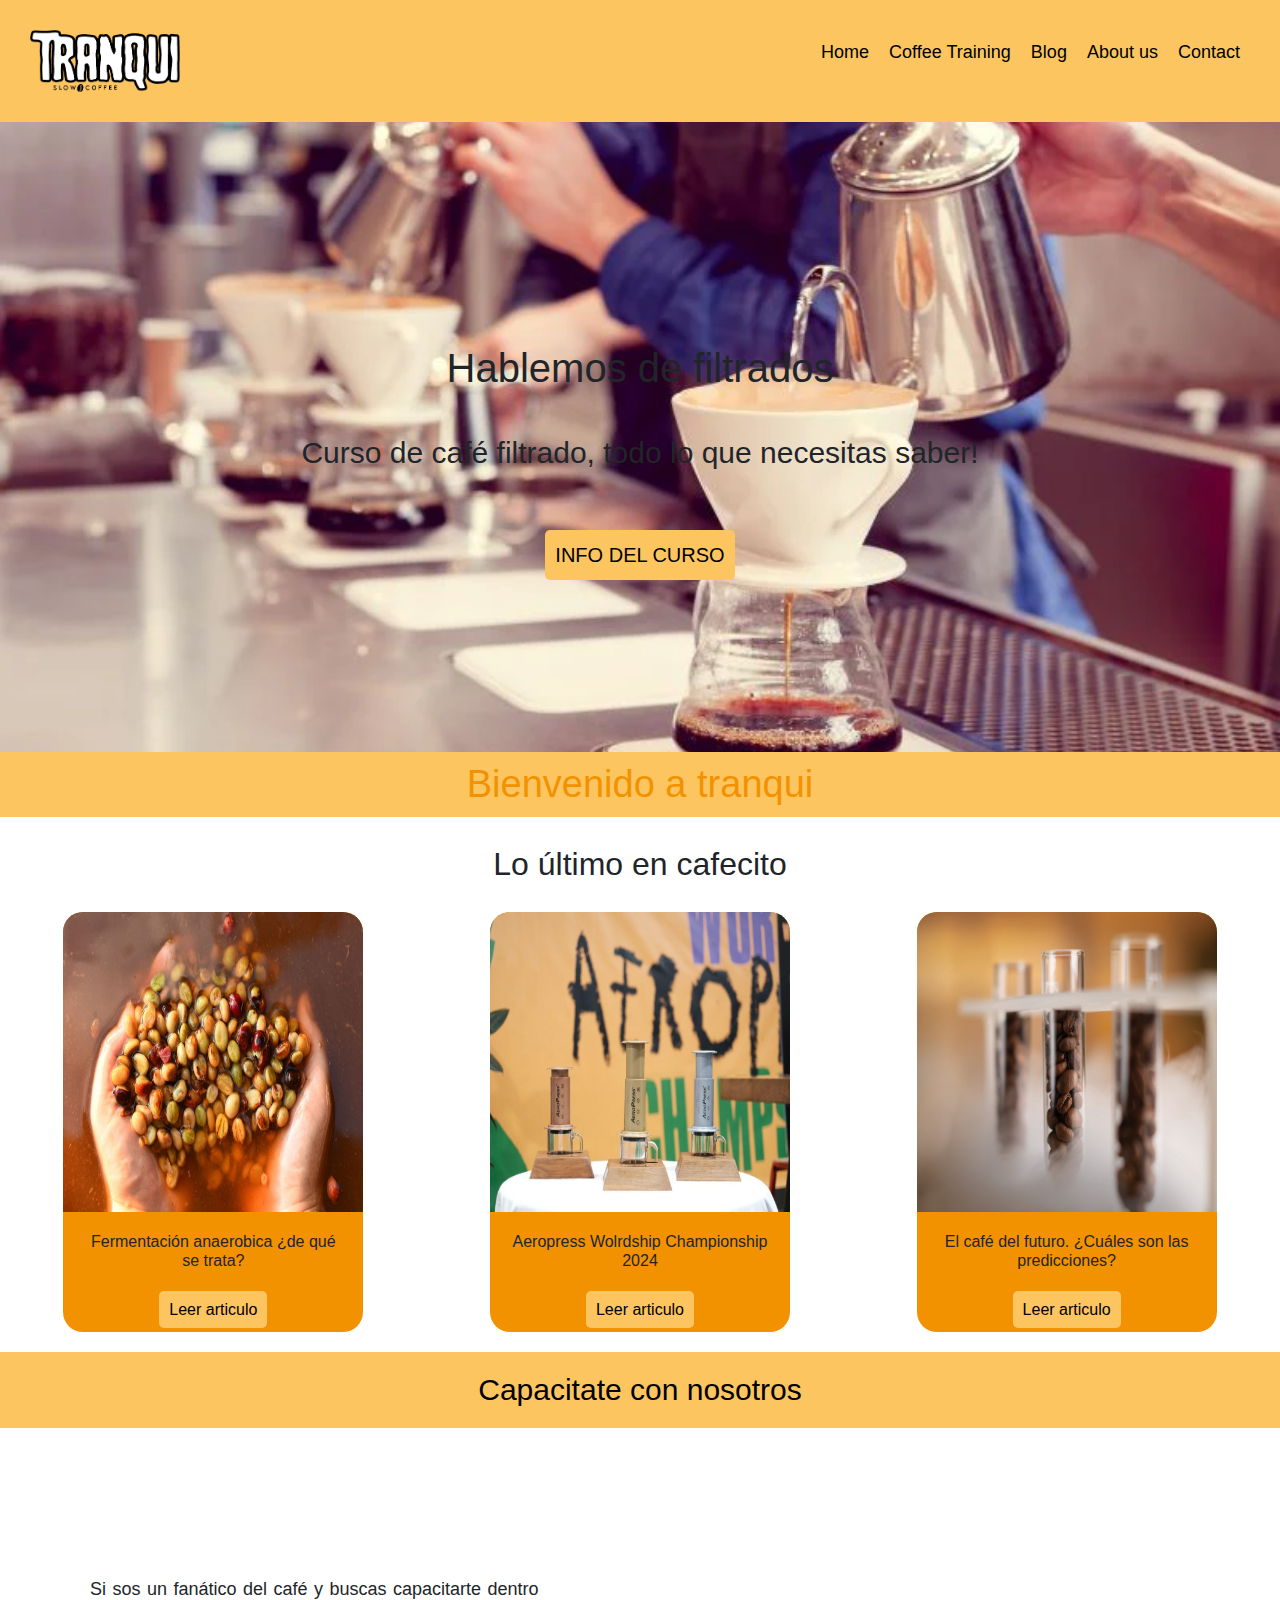
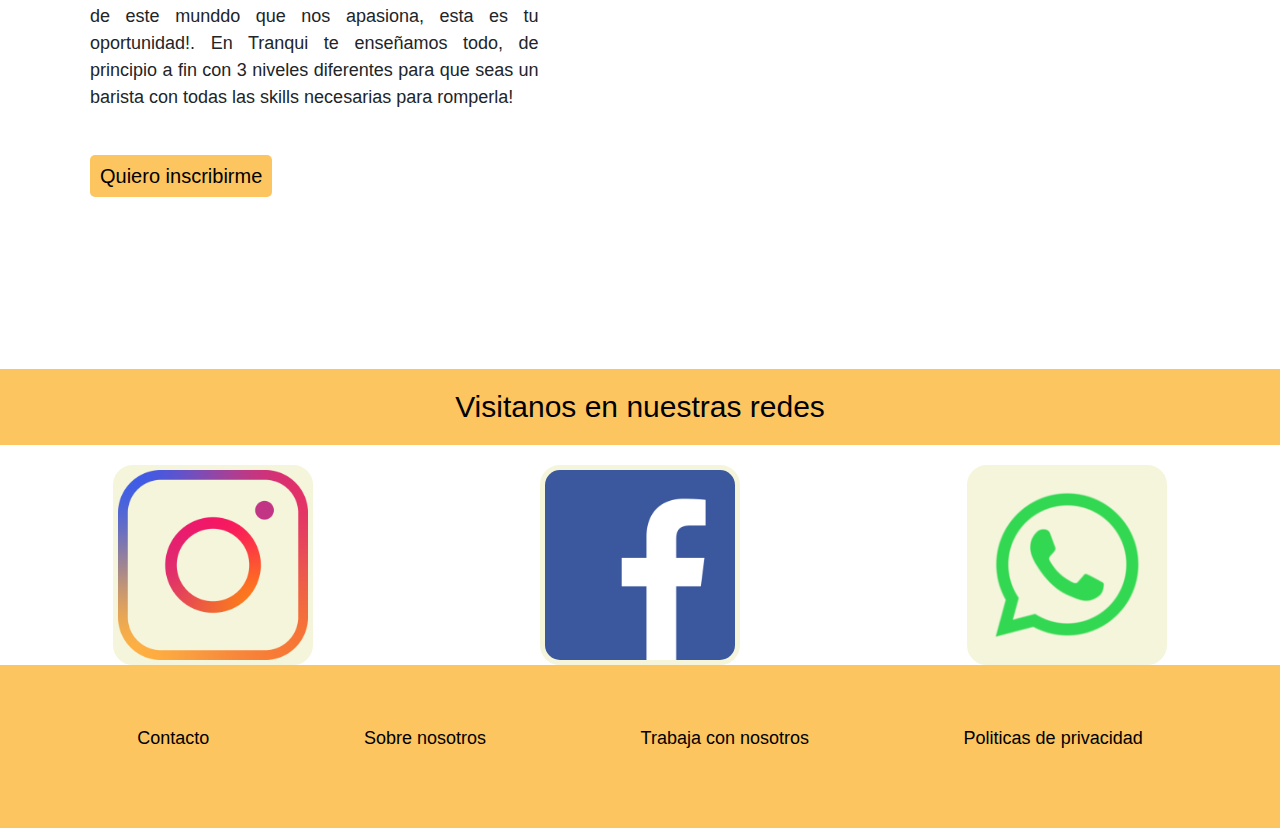
<file: index.html>
<!DOCTYPE html>
<html lang="en">
<head>
    <meta charset="UTF-8">
    <meta http-equiv="X-UA-Compatible" content="IE=edge">
    <meta name="viewport" content="width=device-width, initial-scale=1.0">
    <!--BOOTSTRAP-->
    <link href="https://cdn.jsdelivr.net/npm/bootstrap@5.3.3/dist/css/bootstrap.min.css" rel="stylesheet" integrity="sha384-QWTKZyjpPEjISv5WaRU9OFeRpok6YctnYmDr5pNlyT2bRjXh0JMhjY6hW+ALEwIH" crossorigin="anonymous">

    <title>Tranqui slowcoffee</title>
    <!--CSS-->
    <link rel="stylesheet" href="./css/estilo.css"
</head>
<body>
    <!--javascript-->
    <script src="https://cdn.jsdelivr.net/npm/bootstrap@5.3.3/dist/js/bootstrap.bundle.min.js" integrity="sha384-YvpcrYf0tY3lHB60NNkmXc5s9fDVZLESaAA55NDzOxhy9GkcIdslK1eN7N6jIeHz" crossorigin="anonymous"></script>    
    <header>
        <a href="">
            <img class="Logo" src="./img/LOGO PNG.png" alt="Logo de tranqui">
        </a>
        <nav>
            <!--Enlaces relativos-->
            <ul>
                <li><a href="../index.html">Home</a></li>
                <li><a href="./pages/training.html">Coffee Training</a></li>
                <li><a href="./pages/blog.html">Blog</a></li>
                <li><a href="./pages/aboutus.html">About us</a></li>
                <li><a href="./pages/contact.html">Contact</a></li>
            </ul>
        </nav>    
    </header>
    <main>
        <section class="hero">
            <h2>Hablemos de filtrados</h2>
            <p>Curso de café filtrado, todo lo que necesitas saber!</p>
            <a href="" class="boton">INFO DEL CURSO</a>
        </section>
<!-- Titulo de la pag-->
        <div>
            <h1>Bienvenido a tranqui</h1>
        </div>

        <!--Seccion para armar FLEX-->
        <section class="blog">
                <h2>Lo último en cafecito</h2>
            <div class=blog-flex>
                <div>
                    <img src="./img/fermentacion.jpg" alt="granos de fermentacion anaerobica">
                    <h3>Fermentación anaerobica ¿de qué se trata?</h3>
                    <a href="">Leer articulo</a>
                </div>
                <div>
                    <img src="./img/aeropress2024.jpg" alt="granos de fermentacion anaerobica">
                    <h3>Aeropress Wolrdship Championship 2024</h3>
                    <a href="">Leer articulo</a>
                </div>
                <div>
                    <img src="./img/freezzecoffee.jpg" alt="granos de fermentacion anaerobica">
                    <h3>El café del futuro. ¿Cuáles son las predicciones?</h3>
                    <a href="">Leer articulo</a>
                </div>
            </div>
        </section>
        <section class="training">
        <h2>Capacitate con nosotros</h2> 
        <div class="training-flex">
            <div>
                <p>Si sos un fanático del café y buscas capacitarte dentro de este munddo que nos apasiona, esta es tu oportunidad!. En Tranqui te enseñamos todo, de principio a fin con 3 niveles diferentes para que seas un barista con todas las skills necesarias para romperla!</p>
                <a href="">Quiero inscribirme</a>
            </div>
            <iframe width="695" height="391" src="https://www.youtube.com/embed/5TUUpQRZGjI" title="Latte Art for Beginners - Technique You Need to Master" frameborder="0" allow="accelerometer; autoplay; clipboard-write; encrypted-media; gyroscope; picture-in-picture; web-share" referrerpolicy="strict-origin-when-cross-origin" allowfullscreen>

            </iframe>
            </div>     
        </div>
        </section>
        <section class="contact">
            <div>
                <h2>Visitanos en nuestras redes</h2>
            </div>
            <div class="contact-flex">
                <img class="redes" src="./img/icon-instagram.webp" alt="logo instagram">
                <img class="redes" src="./img/logo-fb.png" alt="logo facebook">
                <img class="redes" src="./img/wpp-png.webp" alt="logo wpp"> 
            </div>
        </section>
    </main>

<!-------------PIE DE PAGINA----------->
    <footer >
        <ul>
                <li>Contacto</li>
                <li>Sobre nosotros</li>
                <li>Trabaja con nosotros</li>
                <li>Politicas de privacidad</li>
        </ul>
        
    </footer>
<!--JAVASCRIPT-->
    <script src="https://cdn.jsdelivr.net/npm/bootstrap@5.3.3/dist/js/bootstrap.bundle.min.js" integrity="sha384-YvpcrYf0tY3lHB60NNkmXc5s9fDVZLESaAA55NDzOxhy9GkcIdslK1eN7N6jIeHz" crossorigin="anonymous"></script>

</body>
</html>
</file>
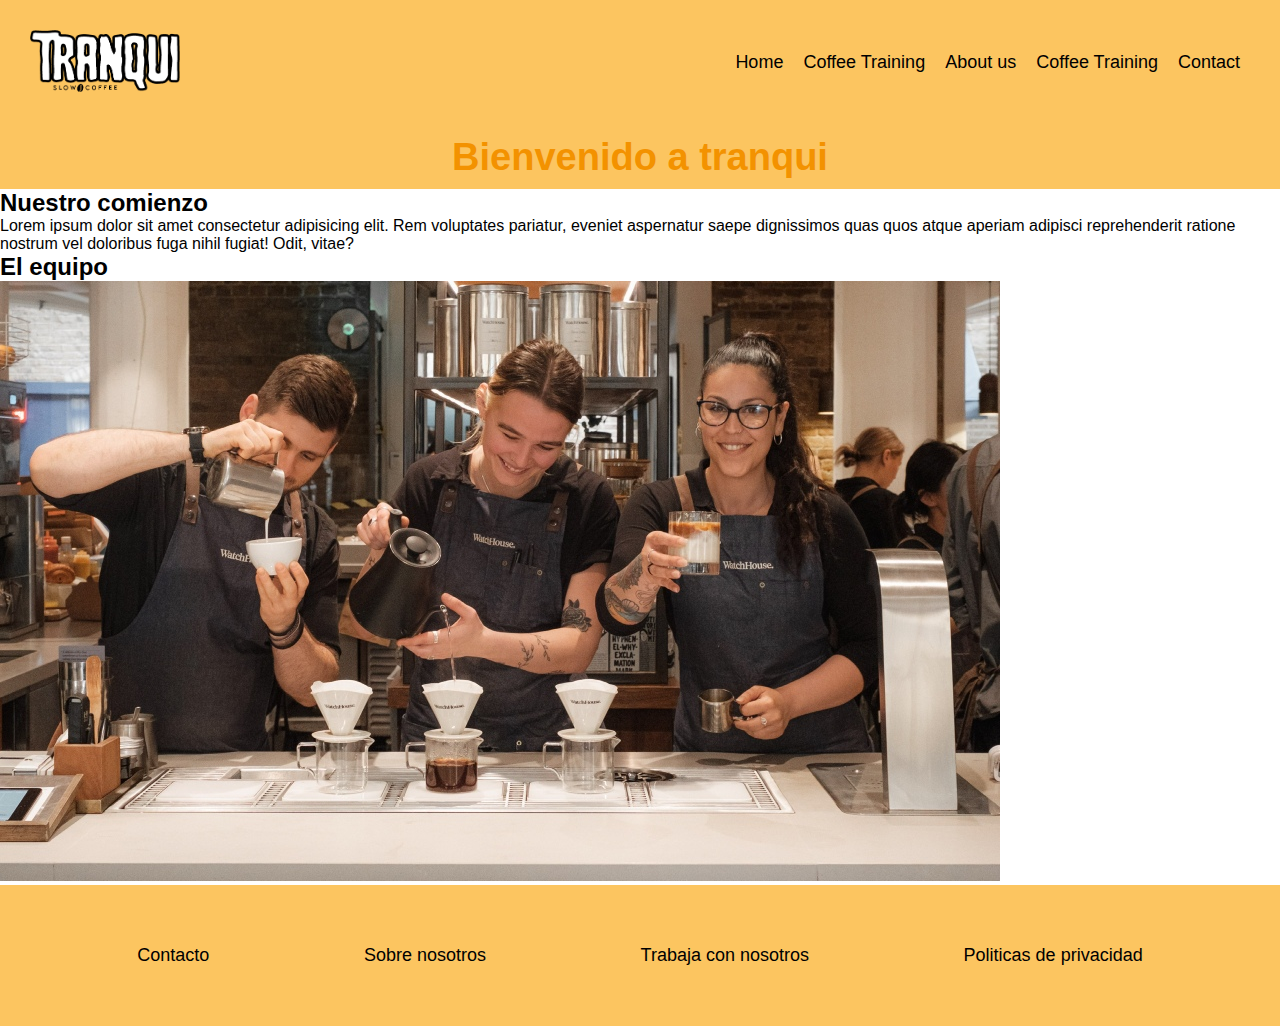
<file: pages/aboutus.html>
<!DOCTYPE html>
<html lang="en">
<head>
    <meta charset="UTF-8">
    <meta http-equiv="X-UA-Compatible" content="IE=edge">
    <meta name="viewport" content="width=device-width, initial-scale=1.0">
    <title>Tranqui slowcoffee</title>
    <!--CSS-->
    <link rel="stylesheet" href="../css/estilo.css"
</head>
<body>
    <header>
        <a href="">
            <img class="Logo" src="../img/LOGO PNG.png" alt="Logo de tranqui">
        </a>
        <nav>
            <ul>
                <li><a href="../index.html">Home</a></li>
                <li><a href="./pages/training.html">Coffee Training</a></li>
                <li><a href="aboutus.html">About us</a></li>
                <li><a href="training.html">Coffee Training</a></li>
                <li><a href="contact.html">Contact</a></li>
            </ul>
        </nav>    
    </header>
    <main>
        <h1>Bienvenido a tranqui</h1>

        <section>
            <h2>Nuestro comienzo</h2>
            <p>Lorem ipsum dolor sit amet consectetur adipisicing elit. Rem voluptates pariatur, eveniet aspernatur saepe dignissimos quas quos atque aperiam adipisci reprehenderit ratione nostrum vel doloribus fuga nihil fugiat! Odit, vitae?</p>
            <!--titulo-->
            <!--boton-->
        </section>
        <section>
             <h2>El equipo </h2>
             <img src="../img/baristas-preparando-cafe.jpg" alt="equipo de trabajo">

    </main>
    <footer>
        <ul>
            <li>Contacto</li>
            <li>Sobre nosotros</li>
            <li>Trabaja con nosotros</li>
            <li>Politicas de privacidad</li>
        
        </ul>
        
    </footer>
</body>
</html>
</file>
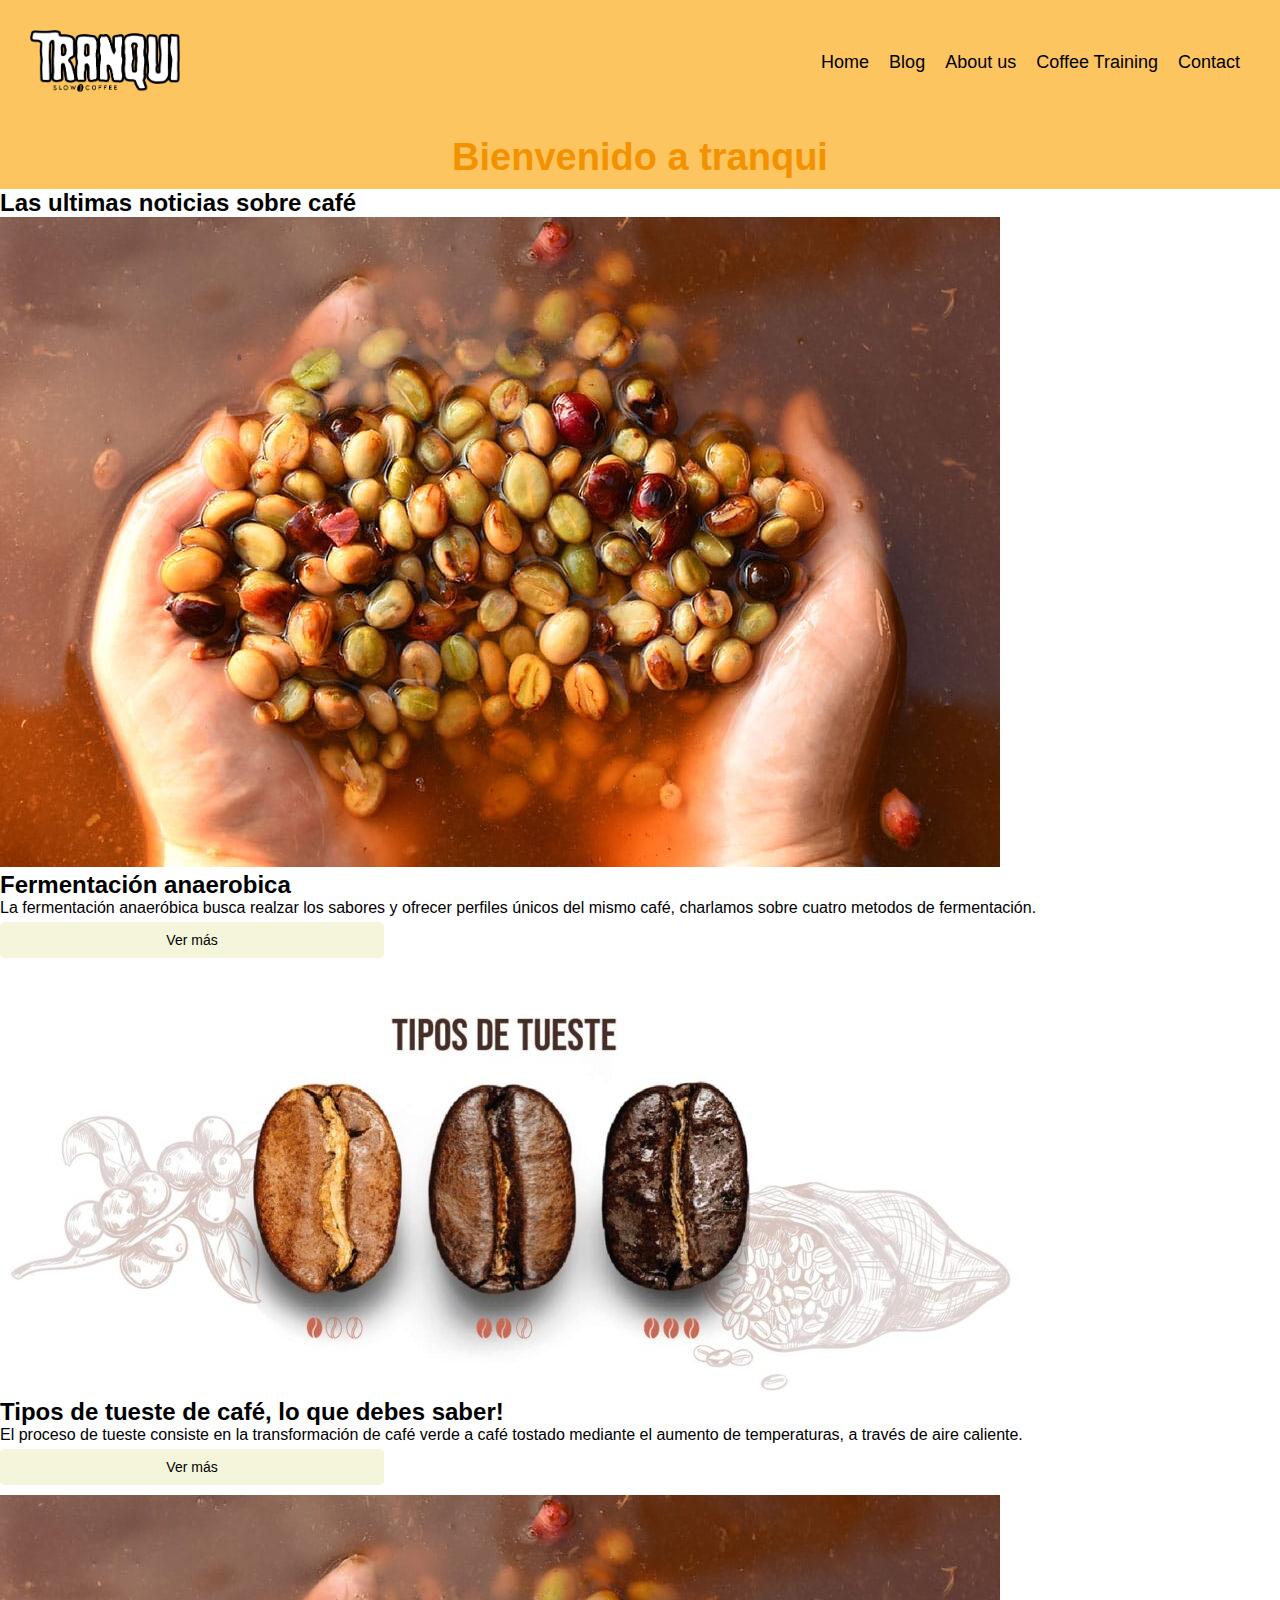
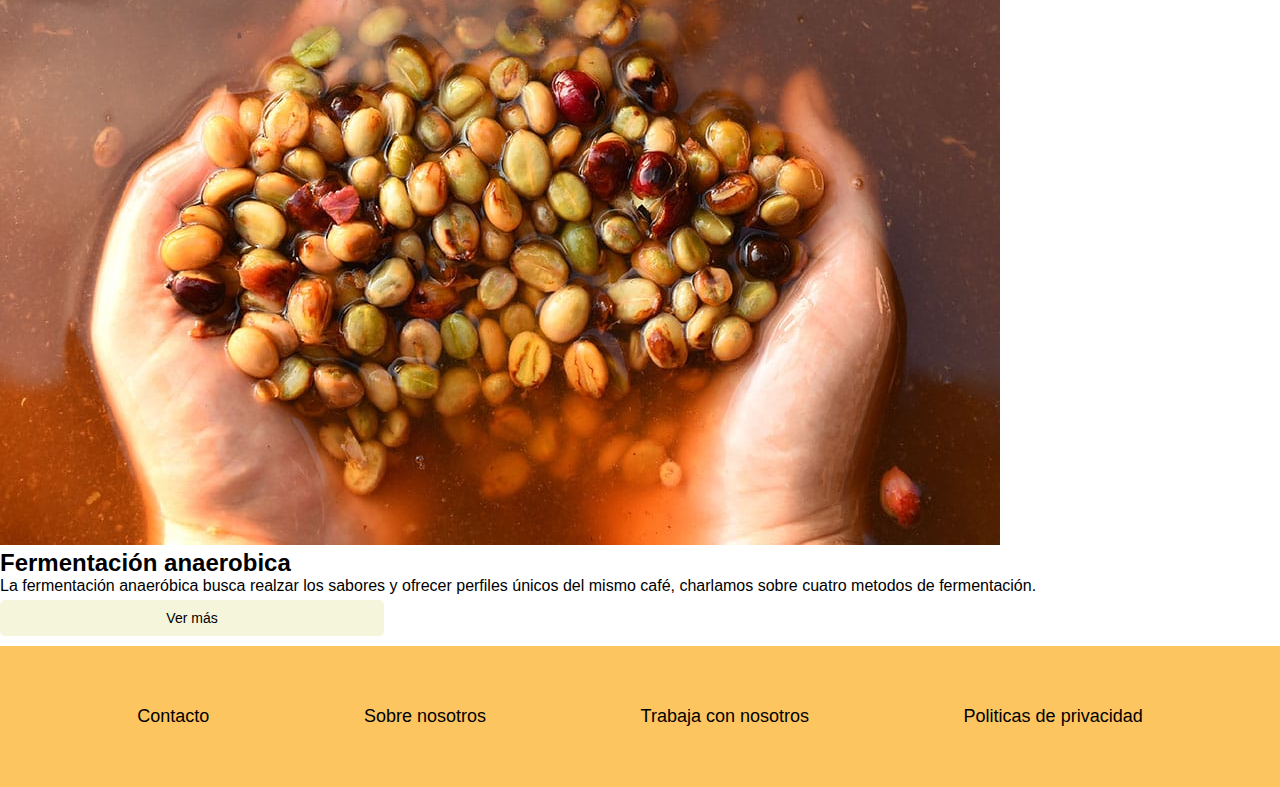
<file: pages/blog.html>
<!DOCTYPE html>
<html lang="en">
<head>
    <meta charset="UTF-8">
    <meta http-equiv="X-UA-Compatible" content="IE=edge">
    <meta name="viewport" content="width=device-width, initial-scale=1.0">
    <title>Tranqui slowcoffee</title>
    <!--CSS-->
    <link rel="stylesheet" href="../css/estilo.css"
</head>
<body>
    <header>
        <a href="">
            <img class="Logo" src="../img/LOGO PNG.png" alt="Logo de tranqui">
        </a>
        <nav>
            <ul>
                <li><a href="../index.html">Home</a></li>
                <li><a href="blog.html">Blog</a></li>
                <li><a href="aboutus.html">About us</a></li>
                <li><a href="training.html">Coffee Training</a></li>
                <li><a href="contact.html">Contact</a></li>
            </ul>
        </nav>    
    </header>
    <main>
        <h1>Bienvenido a tranqui</h1>

        <h2>Las ultimas noticias sobre café</h2>
        
        <div class="contenedorblog">
            <img src="../img/fermentacion.jpg" alt="granos de fermentacion anaerobica">
             <h2>Fermentación anaerobica</h2>
              <p> La fermentación anaeróbica busca realzar los sabores y ofrecer perfiles únicos del mismo café, charlamos sobre cuatro metodos de fermentación.</p>
              <input class="botonformulario" type="button" value="Ver más">
        </div>

        <div class="contenedorblog">
            <img src="../img/tueste2.jpg" alt="granos de cafe tostados">
             <h2>Tipos de tueste de café, lo que debes saber!</h2>
              <p> El proceso de tueste consiste en la transformación de café verde a café tostado mediante el aumento de temperaturas, a través de aire caliente.</p>
              <input class="botonformulario" type="button" value="Ver más">
        </div>

        <div class="contenedorblog">
            <img src="../img/fermentacion.jpg" alt="granos de fermentacion anaerobica">
             <h2>Fermentación anaerobica</h2>
              <p> La fermentación anaeróbica busca realzar los sabores y ofrecer perfiles únicos del mismo café, charlamos sobre cuatro metodos de fermentación.</p>
              <input class="botonformulario" type="button" value="Ver más">
        </div>

        
    </main>
    <footer>
        <ul>
            <li>Contacto</li>
            <li>Sobre nosotros</li>
            <li>Trabaja con nosotros</li>
            <li>Politicas de privacidad</li>
        
        </ul>
        
    </footer>
</body>
</html>
</file>
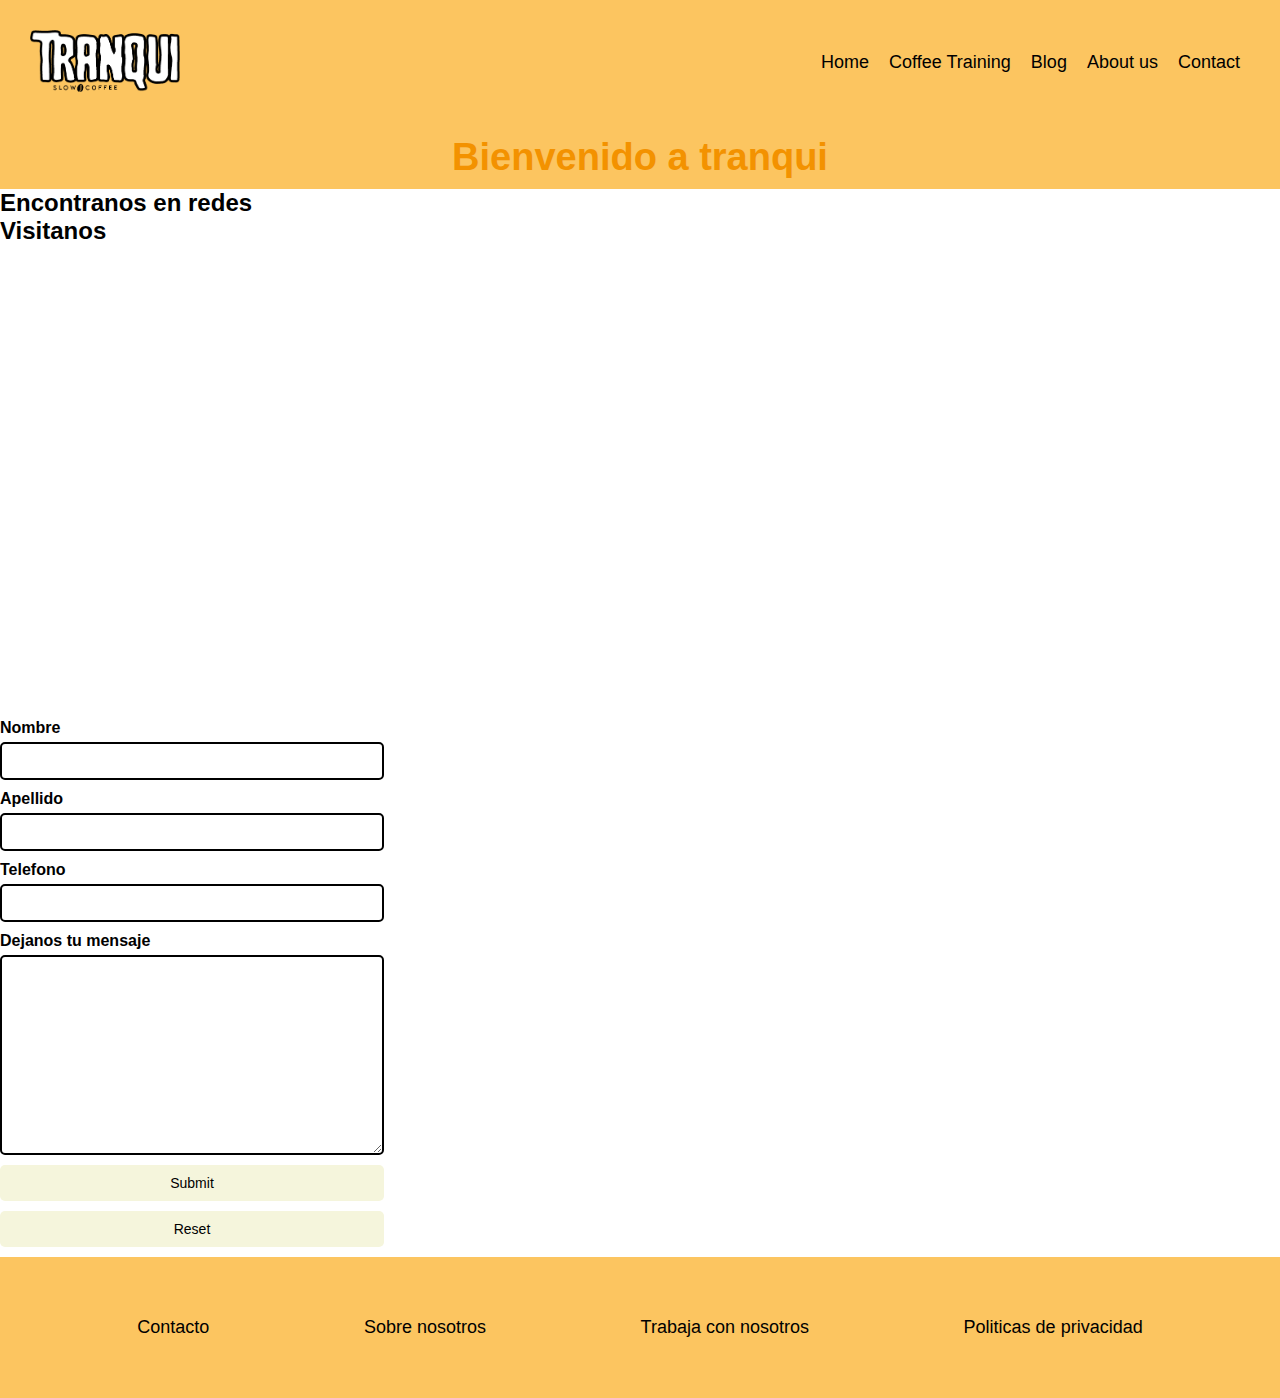
<file: pages/contact.html>
<!DOCTYPE html>
<html lang="en">
<head>
    <meta charset="UTF-8">
    <meta http-equiv="X-UA-Compatible" content="IE=edge">
    <meta name="viewport" content="width=device-width, initial-scale=1.0">
    <title>Tranqui slowcoffee</title>
    <!--CSS-->
    <link rel="stylesheet" href="../css/estilo.css"
</head>
<body>
    <header>
        <a href="">
            <img class="Logo" src="../img/LOGO PNG.png" alt="Logo de tranqui">
        </a>
        <nav>
            <ul>
                <li><a href="../index.html">Home</a></li>
                <li><a href="./pages/training.html">Coffee Training</a></li>
                <li><a href="blog.html">Blog</a></li>
                <li><a href="aboutus.html">About us</a></li>
                <li><a href="contact.html">Contact</a></li>
            </ul>
        </nav>    
    </header>
    <main>
        <h1>Bienvenido a tranqui</h1>

        <h2>Encontranos en redes</h2>   

          <section>
            <!--imagen banner-->
            <!--titulo-->
            <!--boton-->
        </section>
        <section>
             <h2>Visitanos</h2>
             <iframe src="https://www.google.com/maps/embed?pb=!1m18!1m12!1m3!1d3004.7725843817616!2d-71.31713922473102!3d-41.139490231328544!2m3!1f0!2f0!3f0!3m2!1i1024!2i768!4f13.1!3m3!1m2!1s0x961a7b13a69fa0ef%3A0x62658cf0fcd7f28d!2s20%20de%20Febrero%20775%2C%20R8400%20San%20Carlos%20de%20Bariloche%2C%20R%C3%ADo%20Negro!5e0!3m2!1ses-419!2sar!4v1718753592681!5m2!1ses-419!2sar" width="600" height="450" style="border:0;" allowfullscreen="" loading="lazy" referrerpolicy="no-referrer-when-downgrade"></iframe>
            </section>

            <form>
                <label for="nombre">Nombre</label>
                <input type="text" id="nombre">
        
                <label for="apellido">Apellido</label>
                <input type="text" id="apellido">
        
                <label for="telefono">Telefono</label>
                <input type="text" id="telefono">
        
                <label for="mensaje">Dejanos tu mensaje</label>
                <textarea name="mensaje" id="mensaje" cols="30" rows="10"   placeholder="Contanos sobre qué te gustaría aprender...">
        
                </textarea>
        
                <input class="botonformulario" type="submit">
                <input class="botonformulario" type="reset">
        
        
            </form>
    </main>
    <footer>
        <ul>
            <li>Contacto</li>
            <li>Sobre nosotros</li>
            <li>Trabaja con nosotros</li>
            <li>Politicas de privacidad</li>
        
        </ul>
        
    </footer>
</body>
</html>
</file>
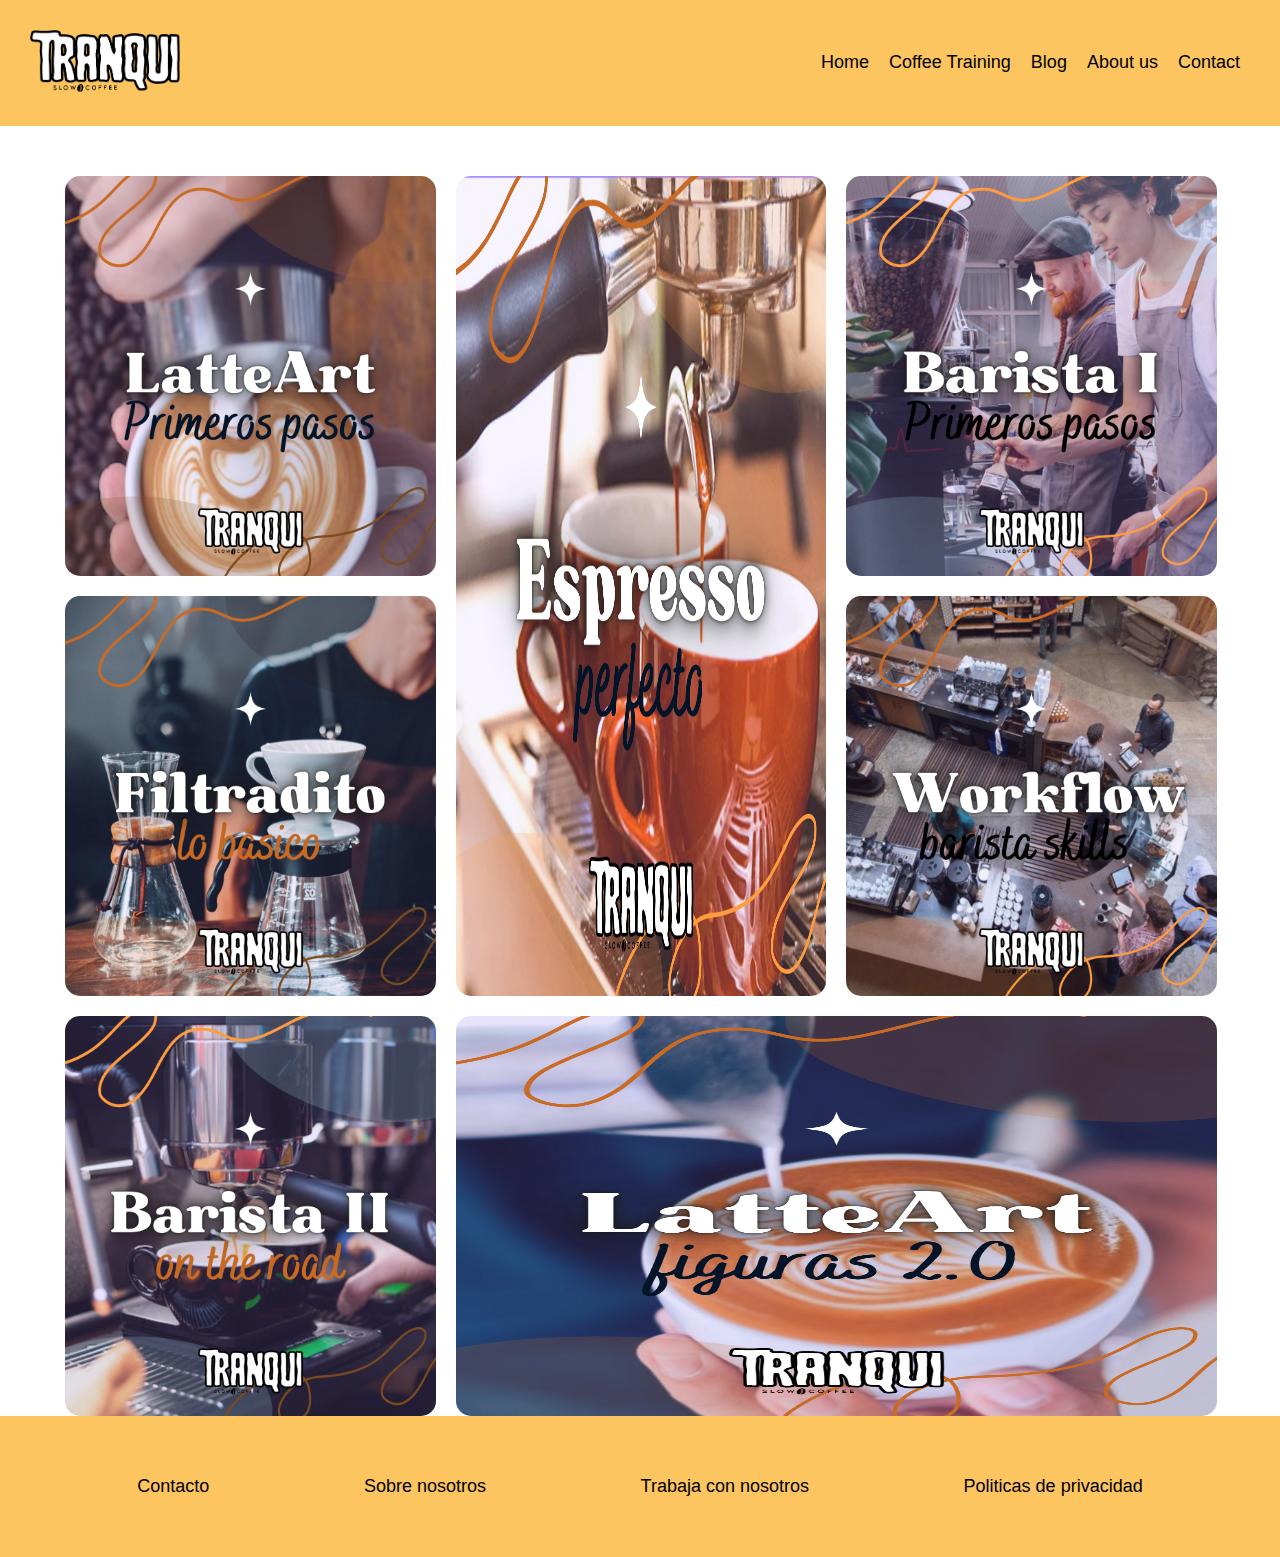
<file: pages/training.html>
<!DOCTYPE html>
<html lang="en">
<head>
    <meta charset="UTF-8">
    <meta http-equiv="X-UA-Compatible" content="IE=edge">
    <meta name="viewport" content="width=device-width, initial-scale=1.0">
    <title>Tranqui slowcoffee</title>
    <!--CSS-->
    <link rel="stylesheet" href="../css/estilo.css"
</head>
<body>
    <header>
        <a href="">
            <img class="Logo" src="../img/LOGO PNG.png" alt="Logo de tranqui">
        </a>
        <nav>
            <ul>
                <li><a href="../index.html">Home</a></li>
                <li><a href="training.html">Coffee Training</a></li>
                <li><a href="blog.html">Blog</a></li>
                <li><a href="aboutus.html">About us</a></li>
                <li><a href="contact.html">Contact</a></li>
            </ul>
        </nav>    
    </header>
    <main>
        <section class="grid-galeria">
            <div class="grid-item">
                <img src="../img/1.png" alt="latte art">
            </div>
            <div class="grid-item img-2">
                <img src="../img/2.png" alt="granos de fermentacion anaerobica">

            </div>
            <div class="grid-item">
                <img src="../img/3.png" alt="granos de fermentacion anaerobica">
            </div>
            <div class="grid-item">
                <img src="../img/4.png" alt="granos de fermentacion anaerobica">
            </div>
            <div class="grid-item img-5">
                <img src="../img/5.png" alt="granos de fermentacion anaerobica">
            </div>
            <div class="grid-item">
                <img src="../img/6.png" alt="granos de fermentacion anaerobica">
            </div>
            <div class="grid-item img-7">
                <img src="../img/7.png" alt="granos de fermentacion anaerobica">
            </div>
    </section>

    </main>
    <footer>
        <ul>
            <li>Contacto</li>
            <li>Sobre nosotros</li>
            <li>Trabaja con nosotros</li>
            <li>Politicas de privacidad</li>
        
        </ul>
        
    </footer>
</body>
</html>
</file>
<file: css/estilo.css>
/*! -------RESET ------ */
*{
    margin: 0;
    padding: 0;
    box-sizing: border-box;
    font-family: Verdana, Geneva, Tahoma, sans-serif;
}


/*!-------header------ */

header {
    background-color: #fcc560;
    text-align: left;
    padding: 30px;
    position: sticky;
    top: 0;
    display:flex;
    justify-content: space-between;
    align-items: center;
    z-index: 1;
}

/* nav bar */
.Logo {
    width: 150px;
}

header nav ul{
    list-style: none;
    display:flex;
    justify-content: space-around;
}

header nav ul li a{
    text-decoration: none;
    margin: 0 10px;
    color: black;
    font-size: 18px;
}

/*!---------- main------------ */



/*como modifica el hero*/ 
.hero{
    width: 100%;
    height: 70vh;
    text-align: center;
    background-image: url(../img/dripped\ coffee.jpg);
    background-position: center;
    background-repeat: no-repeat;
    background-size: cover;
    display: flex;
    flex-direction: column;
    justify-content: center;
    align-items: center;    
}
.hero h2{
    font-size: 40px;
    padding-top: 50px;
    padding-bottom: 30px;
}
.hero p{
    font-size: 30px;
    margin-bottom: 50px;
}
.hero a{
    text-decoration: none;
    color: black;
    background-color:#fcc560;
    border-radius: 5px;
    border: none;
    padding: 10px;
    font-size: 20px;
    cursor: pointer;
    margin-top: 5px;

}
.hero a:hover{
    background-color: white;
    font-weight: bold;
    color:#f39200
}
h1 {
    text-align: left;
    color:#f39200;
    background-color: #fcc560;
    font-size: 38px;
    padding: 10px;
    text-align: center;
}

/*SECCION NOVEDADES BLOG (HOME)*/

.blog-flex{
    display: flex;
    justify-content: space-around;
    align-items: center;
    flex-wrap: wrap;
}

.blog .blog-flex div{
    width: 300px;
    height: 420px;
    text-align: center;
    margin-bottom: 20px;
    background-color: #f39200;
    border-radius: 20px;
}
.blog h2{
    padding: 20px;
    text-align: center;
}

.blog div h3{
    font-size: 16px;
    padding: 20px;
}

.blog div a{
    text-decoration: none;
    color: black;
    background-color: #fcc560;
    padding: 10px;
    border-radius: 5px;
}
.blog a:hover{
    background-color: white;
    font-weight: bold;
    color:#f39200
}
.blog div img{
    width: 300px;
    height: 300px;
    border-top-left-radius:20px;
    border-top-right-radius:20px;
}

/*----------SECCION TRAINING------------*/

.training h2 {
    color: black;
    background-color: #fcc560;
    padding: 20px;
    font-size: 30px;
    text-align: center;
    margin-bottom: 20px;
}

.training-flex{
    display: flex;
    justify-content: space-evenly;
    align-items: center;
    padding: 40px;
    margin: 5px 50px 50px 50px;
}

.training-flex div {
    width: 50%;
    padding-right: 40px;
}
.training-flex p {
    font-size: 18px;
    text-align: justify;
    margin-bottom: 50px;
}

.training-flex div a{
    text-decoration: none;
    color: black;
    background-color:#fcc560;
    border-radius: 5px;
    border: none;
    padding: 10px;
    font-size: 20px;
    cursor: pointer;
}
.trainin-flex a:hover{
    background-color: white;
    font-weight: bold;
    color:#f39200
}
/*----------SECCION DE CONTACTO---------*/
.contact h2 {
    color: black;
    background-color: #fcc560;
    padding: 20px;
    font-size: 30px;
    text-align: center;
    margin-bottom: 20px;
}

.contact img{
    width: 200px;
    border: 5px solid;
    border-color: beige;
    border-radius: 20px;
    background-color: beige;
    margin: auto;
}

.contact-flex{
    display: flex;
    justify-content: space-evenly;
    align-items: center;
}

/*!------FOOTER--------*/
footer {
    background-color: #fcc560;
    color: black;
    font-size: 18px;
    padding: 50px;

}
footer ul{
    list-style: none;
    padding: 10px 10px;
    display: flex;
    justify-content: space-around;
    align-items: center;
}

/*--------PAGECONTACT----------------------/*
/* formulario */
form {
    margin-top: 20px;
}

label {
    display: block;
    font-weight: bold;
    margin-bottom: 5px;
}

input,
textarea {
    display: block;
    width: 30%;
    padding: 8px;
    border: 2px solid;
    border-radius: 5px;
    font-size: 16px;
    margin-bottom: 10px;
}

.botonformulario {
    background-color: beige;
    border-radius: 5px;
    border: none;
    padding: 10px;
    font-size: 14px;
    cursor: pointer;
    margin-top: 5px;
}
.botonformulario:hover{
    background-color: #f39200;
}


/*--------------PAGE TRAINING----------*/

.grid-galeria {
    width: 90%;
    margin-top: 50px;
    margin-left: 65px;
    display: grid;
    grid-template-columns: repeat(3, 1fr);
    grid-auto-rows: 400px;
    grid-gap: 20px;
}

.grid-galeria div img{
    width: 100%;
    height: 100%;
    border-radius: 15px;
}

.img-2{
    grid-row: span 2;
    object-fit: contain;
}

.img-7 {
    grid-column: span 2;
    object-fit: cover;
}

/*----------------------MEDIA QUERIS------------------------------------------------------------*/

/*!HOME*/

@media screen and (max-width:1000px) {
    .training-flex {
        flex-direction: column;
    }

    .training-flex div {
        width: 100%;
        text-align: center;
        }
    
    .training-flex div a{
        margin: 20px 50px 50px 50px;
    }

    .training-flex iframe{
        margin-top: 50px;
    }

    .blog-flex{
        flex-direction: column;
    }

    .blog .blog-flex div{
        width: 500px;
        height: 420px;
    }

    .blog div img{
        width: 100%;
        height: 300px;
        object-fit: fill;
    }
}

@media screen and (max-width:840px) {

    header{
        flex-direction: column;
        position: static;
    }
    header nav ul li a{
        font-size: 14px;
        font-weight: bold;
        padding-top: 10px;

    }
    .hero{
        height: 40vh;
    }
    .hero h2{
        font-size: 30px;
        padding-top: 10px;
        padding-bottom: 10px;
    }
    .hero p{
        font-size: 20px;
        margin-bottom: 20px;
        font-weight: bold;
    }
    .hero a{
        padding: 5px;
        font-size: 14px;
        font-weight: bold;
    }
    footer {
        padding: 30px;
    }
    footer ul{
        flex-direction: column;
        margin: 10px;
    }
    .training-flex iframe{
        width: 500px;
        height: 300px;
    }
    .contact img{
        width: 100px;
    }
}

@media screen and (max-width:550px) {
    h1 {
        font-size: 24px;
    }
    .Logo{
        width: 100px;
    }

    .blog h2{
        font-size: 20px;
    }
    .blog .blog-flex div{
        width: 300px;
        height: 420px;
    }

    .blog div img{
        width: 100%;
        height: 300px;
        object-fit:cover;
    }

    .training h2{
        font-size: 20px;
    }
    /*no logre acomodarlo bien :( */

    .training-flex p{
        font-size: 14px;
        }
    .training-flex div a{
        margin: 0px;
        font-weight: bold;
        font-size: 14px;
    }

    .training-flex iframe{
        display: none;
    }
    .contact h2 {
        font-size: 20px;
    }
    .contact img{
        width: 80px;
    }
</file>
